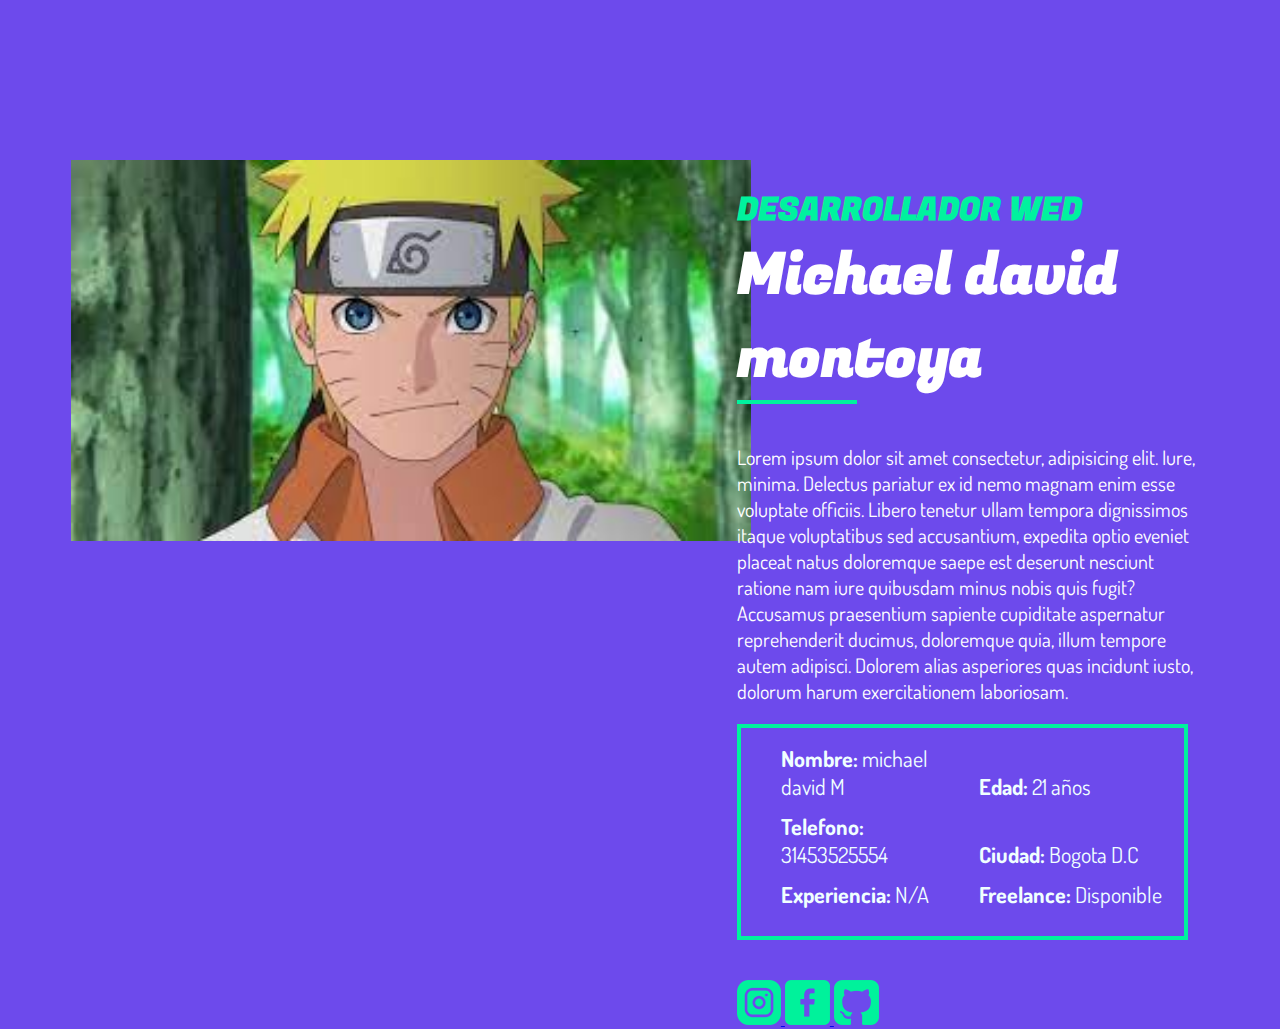
<file: index.html>
<!DOCTYPE html>
<html lang="en">
<head>
    <meta charset="UTF-8">
    <meta http-equiv="X-UA-Compatible" content="IE=edge">
    <meta name="viewport" content="width=device-width, initial-scale=1.0">
    <title>Portafolio</title>
    <link rel="stylesheet" href="css/style.css">
</head>
<body>
    <section>
        <div id="fila">
            <div id="foto">
                <img src="img/n.jfif" width="680px" alt="foto personal">
            </div>
            <div id="info">
                <h2>DESARROLLADOR WED</h2>
                <H1>Michael david montoya</H1>
                <div id="detalle"></div>
                <p>Lorem ipsum dolor sit amet consectetur, adipisicing elit. Iure, minima. Delectus pariatur ex id nemo magnam enim esse voluptate officiis. Libero tenetur ullam tempora dignissimos itaque voluptatibus sed accusantium, expedita optio eveniet placeat natus doloremque saepe est deserunt nesciunt ratione nam iure quibusdam minus nobis quis fugit? Accusamus praesentium sapiente cupiditate aspernatur reprehenderit ducimus, doloremque quia, illum tempore autem adipisci. Dolorem alias asperiores quas incidunt iusto, dolorum harum exercitationem laboriosam.</p>
                <article> 
                    <ul>

                        
                        <li><strong>Nombre:</strong> michael david  M</li>
                        <li><strong>Edad:</strong> 21 años</li>
                        <li><strong>Telefono:</strong> 31453525554</li>
                        <li><strong>Ciudad:</strong> Bogota D.C</li>
                        <li><strong>Experiencia:</strong> N/A </li>
                        <li><strong>Freelance:</strong> Disponible</li>
                    </ul>
                </article>
                <div id="redes"></div>
                <a href="#" target="_blank"> <img src="img/instagram.png" alt="Youtube"> </a>
                <a href="#" target="_blank"> <img src="img/facebook.png" alt="facebook"> </a>
                <a href="#" target="_blank"> <img src="img/github.png" alt="GitHub"> </a>
            </div>
        
        </div>
    </section>
</body>
</html>
</file>
<file: css/style.css>
@import url('https://fonts.googleapis.com/css2?family=Fugaz+One&display=swap');
@import url('https://fonts.googleapis.com/css2?family=Dosis:wght@300;400;500;600;700&family=Fugaz+One&display=swap');

body{
    background-color: rgb(109, 74, 236);
}

section{
   width: 90%;
   max-width: 1600px;
   height: 624px;
   margin: 160px auto;
}

#fila{
    width: 100%;
    display: flex;
}

#foto{
    width: 55%;
}

#info{
    width: 55%;
    padding-left: 40px;
}

#info h2{
    color: #00f29e;
    font-size: 32px;
    font-weight: 700;
    font-family: 'Fugaz One', cursive;
    margin-bottom: 0;
}

#info h1{
   color: rgb(255, 255, 255);
   font-size: 56px;
   font-weight: 700;
   font-family: 'Fugaz One', cursive;
   margin-top: 0;
   margin-bottom: 0;

}

#info #detalle{
    width: 120px;
    height: 4px;
    background: #00f29e;
    margin-bottom: 40px;
}

#info p{
    color: rgb(255, 255, 255);
    font-size: 20px;
    font-family: 'Dosis', sans-serif;
}

#info article{
    border: 4px solid #00f29e;
    width: 94%;
}

article ul li {
    color: azure;
    font-size: 22px;
    font-family: 'Dosis', sans-serif;
    list-style: none;
    width: 48%;
    display: inline-block;
    margin-bottom: 12px;

}

#info #redes{
   margin-top: 40px;
}

#info #redes a{
    margin: 0 10px;
}

#redes a img{
    transition: .5s;
}

#redes a img:hover{
    transform: scale(1.1);
}
</file>
